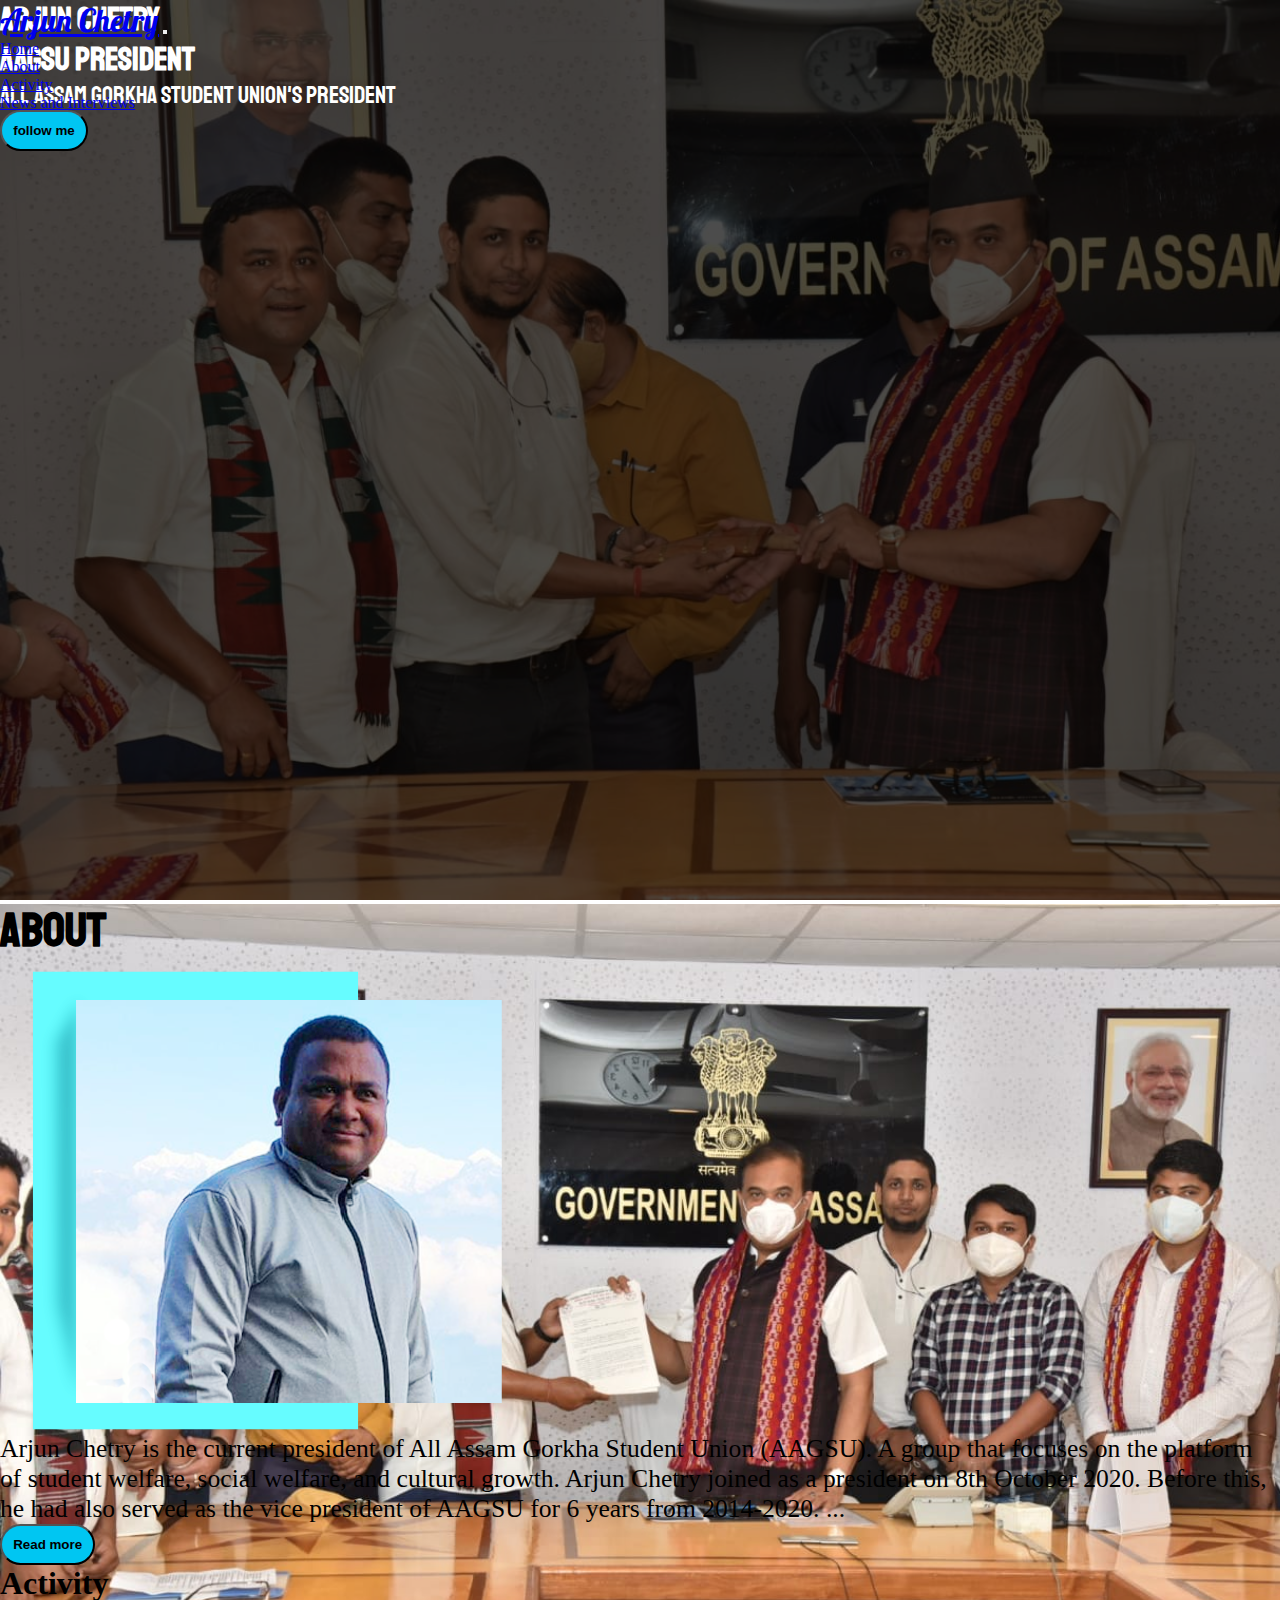
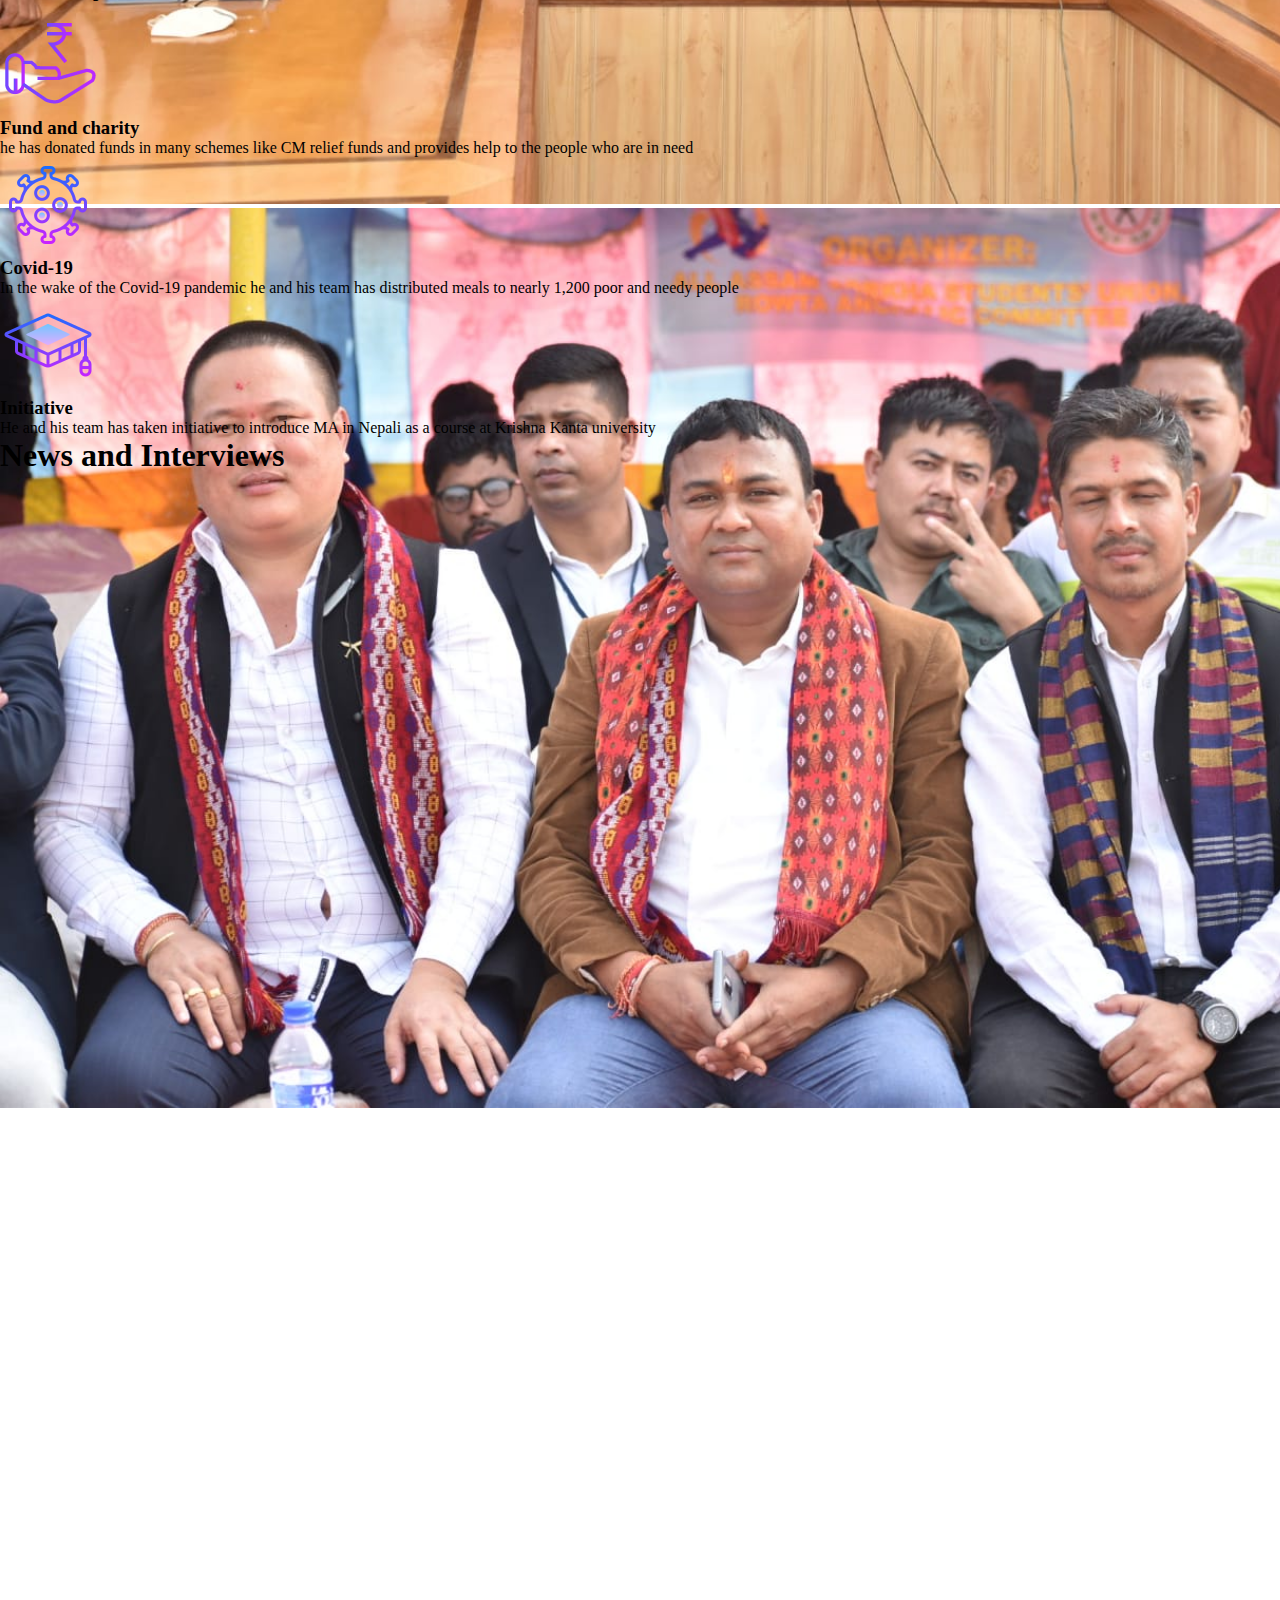
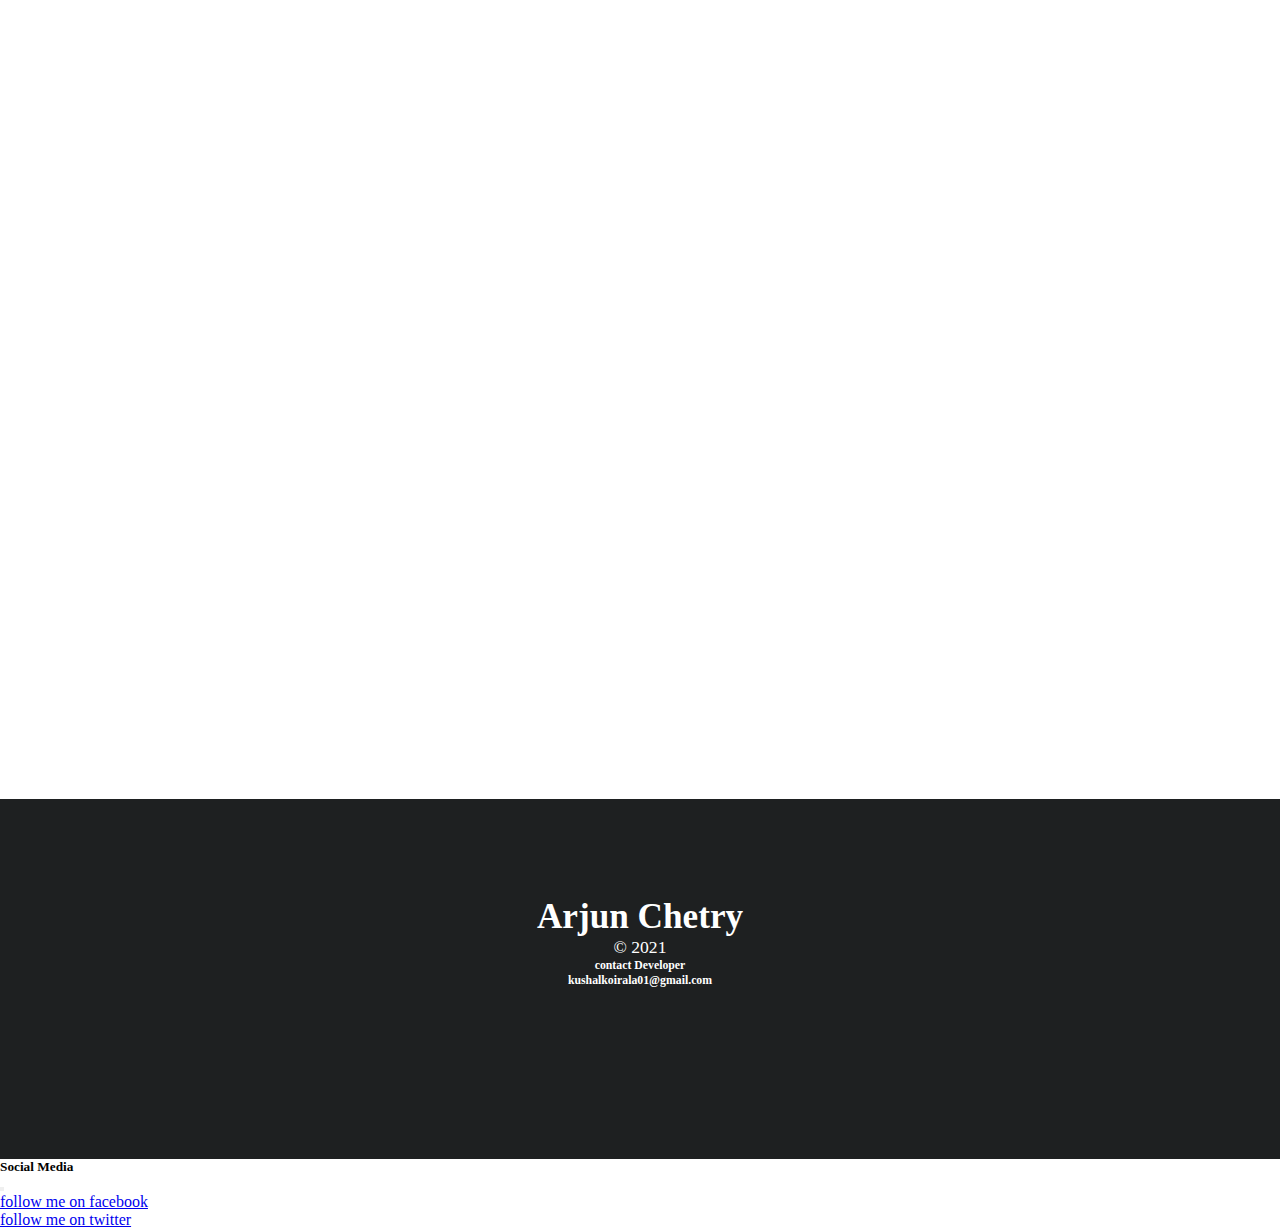
<file: Arjun chetry/index.html>
<!doctype html>
<html lang="en">
  <head>
    <!-- Google Tag Manager -->
<script>(function(w,d,s,l,i){w[l]=w[l]||[];w[l].push({'gtm.start':
  new Date().getTime(),event:'gtm.js'});var f=d.getElementsByTagName(s)[0],
  j=d.createElement(s),dl=l!='dataLayer'?'&l='+l:'';j.async=true;j.src=
  'https://www.googletagmanager.com/gtm.js?id='+i+dl;f.parentNode.insertBefore(j,f);
  })(window,document,'script','dataLayer','GTM-N2FX739');</script>
  <!-- End Google Tag Manager -->
    <!-- Required meta tags -->
    <meta charset="utf-8">
    <meta name="description" content="Arjun Chetry is the current president of All Assam Gorkha Student Union (AAGSU).">
    <meta name="keywords" content="arjun chetry,AAGSU,all assam gorkha student union,AAGSU president">
    <meta name="author" content="Arjun Chetry">
    <meta name="google-site-verification" content="1BTAeWD9aCC_8Li9lficTNVp3FnPLtf3-zaCtm8Yazg" />
    <meta name="viewport" content="width=device-width, initial-scale=1">

    <!-- Bootstrap CSS -->
   <link href="https://cdn.jsdelivr.net/npm/bootstrap@5.0.1/dist/css/bootstrap.min.css" rel="stylesheet" integrity="sha384-+0n0xVW2eSR5OomGNYDnhzAbDsOXxcvSN1TPprVMTNDbiYZCxYbOOl7+AMvyTG2x" crossorigin="anonymous">
    <link rel="stylesheet" href="style.css">
    <link rel="stylesheet" href="https://cdnjs.cloudflare.com/ajax/libs/font-awesome/5.15.3/css/all.min.css" integrity="sha512-iBBXm8fW90+nuLcSKlbmrPcLa0OT92xO1BIsZ+ywDWZCvqsWgccV3gFoRBv0z+8dLJgyAHIhR35VZc2oM/gI1w==" crossorigin="anonymous" />

    <title>Arjun chetry | AAGSU president</title>
  </head>
  <body>
<!-- Google Tag Manager (noscript) -->
<noscript><iframe src="https://www.googletagmanager.com/ns.html?id=GTM-N2FX739"
  height="0" width="0" style="display:none;visibility:hidden"></iframe></noscript>
  <!-- End Google Tag Manager (noscript) -->

    <nav class="navbar navbar-expand-lg navbar-dark bg-transparent">
      <div class="container">
        <a class="navbar-brand" href="#">Arjun Chetry</a>
        <button class="navbar-toggler" type="button" data-bs-toggle="collapse" data-bs-target="#navbarNav" aria-controls="navbarNav" aria-expanded="false" aria-label="Toggle navigation">
          <span class="navbar-toggler-icon"></span>
        </button>
        <div class="collapse navbar-collapse" id="navbarNav">
          <ul class="navbar-nav ms-auto">
            <li class="nav-item">
              <a class="nav-link active" aria-current="page" href="#">Home</a>
            </li>
            <li class="nav-item">
              <a class="nav-link" href="#About">About</a>
            </li>
            <li class="nav-item">
              <a class="nav-link" href="#Activity">Activity</a>
            </li>
            <li class="nav-item">
              <a class="nav-link " href="#News and Interviews" >News and Interviews</a>
            </li>
          </ul>
        </div>
      </div>
    </nav>
    <section class="#Home">
    <div class="header">
    <div  id="carouselExampleFade" class="carousel slide " data-bs-ride="carousel">
      <div class="carousel-inner">
        <div class="carousel-item active">
          <img src="3.jpg" class="d-block w-100 caro-img" >
        </div>
        <div class="carousel-item">
          <img src="1.jpg" class="d-block w-100 caro-img" >
        </div>
        <div class="carousel-item">
          <img src="2.jpg" class="d-block w-100 caro-img"  >
        </div>
        </div>
      </div>
      <div class="d-flex justify-content-center align-items-center flex-column text-area">
        <h1 class="display-2">Arjun chetry</h1>
        
         <h1 class="display-3">AAGSU President</h1>
        <p class="lead h-p text-center">All Assam Gorkha Student Union's president</p>
        <button class="btn btn-1" data-bs-toggle="modal" data-bs-target="#exampleModal">follow me</button>
      </div>
    </div>
  </div>
    </div>
    </section>
    <section class="About" id="About">
   
        <div class="container">
          <div class="">
          <h1 class="about text-center mt-3 mb-3">About</h1>
          <center>
            <hr class="hr">
            </center>
          </div>
          <div class="row mb-5 mt-5">
            
            
           
            <div class="col-md-6">
              <img src="4.png" class="img-n" alt="">
            </div>
            <div class="col-md-6">
             
              
              <p class="mt-3 lead p-2">Arjun Chetry is the current president of All Assam Gorkha Student Union (AAGSU). A group that focuses on the platform of student welfare, social welfare, and cultural growth. Arjun Chetry joined as a president on 8th October 2020. Before this, he had also served as the vice president of AAGSU for 6 years from 2014-2020. <span id="dots">...</span> <span id="more"> Arjun has completed his graduation in MBA from Sikkim Manipal University. Being a social activist he has worked on various social issues by actively taking part in it and helping people out.since his twenties, he has been a part of AAGSU and has done a lot of hard work towards its success.
              </span>
              </p>
              <button class="btn btn-1" id="read" onclick="read()">Read more</button>
            </div>
          </div>
        </div>
      
      </section>
      <section class="services" id="Activity">
        <div class="container text-center">
          <div class="">
          <h1 class="mb-3 mt-5">Activity</h1>
          <center>
          <hr class="hr">
          </center>
          </div>
          <div class="row mt-5">
            <div class="col-lg-4">
         <img src="5.png" alt="">
            <h3>Fund and charity</h3>
            <p class="lead"> he has donated funds in many schemes like CM relief funds and provides help to the people who are in need </p>
            </div>
            <div class="col-lg-4">
              <img src="6.png" alt="">
              <h3>Covid-19</h3>
              <p class="lead">In the wake of the Covid-19 pandemic he and his team has distributed meals to nearly 1,200 poor and needy people
      
              </p>
              </div>
              <div class="col-lg-4">
                <img src="7.png" alt="">
                <h3>Initiative</h3>
                <p class="lead">He and his team has taken initiative to introduce MA in Nepali as a course at Krishna Kanta university</p>
                </div>
          </div>
          
          
        </div>
      </section>
      <section id="News and Interviews">
        <div class="container text-center">
          
          <h1 class="mb-3 mt-5">News and Interviews</h1>
       <center>
        <hr class="hr">

       </center>
         
        
          <div class="row mt-5">
            <div class="col-md-4">
              <iframe width="315" height="315" src="https://www.youtube.com/embed/3l6EATxaV74" title="YouTube video player" frameborder="0" allow="accelerometer; autoplay; clipboard-write; encrypted-media; gyroscope; picture-in-picture" allowfullscreen></iframe>
            </div>
            <div class="col-md-4">
              <iframe width="315" height="315" src="https://www.youtube.com/embed/Pn4SiRbOb8Q" title="YouTube video player" frameborder="0" allow="accelerometer; autoplay; clipboard-write; encrypted-media; gyroscope; picture-in-picture" allowfullscreen></iframe>
            </div>
            <div class="col-md-4">
              <iframe width="315" height="315" src="https://www.youtube.com/embed/ZiN--wqBckA" title="YouTube video player" frameborder="0" allow="accelerometer; autoplay; clipboard-write; encrypted-media; gyroscope; picture-in-picture" allowfullscreen></iframe>
            </div>
            <div class="col-md-4">
              <iframe width="315" height="315" src="https://www.youtube.com/embed/FMA4dwREex0" title="YouTube video player" frameborder="0" allow="accelerometer; autoplay; clipboard-write; encrypted-media; gyroscope; picture-in-picture" allowfullscreen></iframe>
            </div>
            <div class="col-md-4">
            <iframe width="315" height="315" src="https://www.youtube.com/embed/RNb7F17-eBI" title="YouTube video player" frameborder="0" allow="accelerometer; autoplay; clipboard-write; encrypted-media; gyroscope; picture-in-picture" allowfullscreen></iframe>
            </div>
            <div class="col-md-4">
            <iframe width="315" height="315" src="https://www.youtube.com/embed/-lTHcXbIWJ4" title="YouTube video player" frameborder="0" allow="accelerometer; autoplay; clipboard-write; encrypted-media; gyroscope; picture-in-picture" allowfullscreen></iframe>
           </div>
          </div>
      </section>
      <footer id="footer" class="page-footer font-small special-color-dark pt-4">
        <div class="container">
          <ul class="list-unstyled list-inline text-center text-info">
            <li class="list-inline-item">
              <a href="https://www.facebook.com/arjun.chetry.714">
                <i class="fab fa-facebook fa-2x"></i>
              </a>
            </li>
            <li class="list-inline-item">
              <a href="https://twitter.com/ArjunAAGSU">
                <i class="fab fa-twitter fa-2x"></i>
              </a>
            </li>
            
           
            <!-- <li class="list-inline-item">
              <a href="#">
                <i class="fab fa-instagram fa-2x"></i>
              </a>
            </li> -->
          </ul>
          
        </div>
        <h1>Arjun Chetry</h1>
         <p>&copy 2021</p>
         <h6 class="text-end">contact Developer  </h6>
         <h6 class="text-end">kushalkoirala01@gmail.com  </h6>
      </footer>

<section>
      <div class="modal fade" id="exampleModal" tabindex="-1" aria-labelledby="exampleModalLabel" aria-hidden="true">
        <div class="modal-dialog">
          <div class="modal-content">
            <div class="modal-header">
              <h5 class="modal-title" id="exampleModalLabel">Social Media</h5>
              <button type="button" class="btn-close" data-bs-dismiss="modal" aria-label="Close"></button>
            </div>
            <div class="modal-body">
             
                <div class="mb-3">
                  <div class="container">
                  <div class="row">
                    <div class="col-6">
                      <a href="https://www.facebook.com/arjun.chetry.714">
                        <i class="fab fa-facebook fa-3x fad"> </i>
                        </a>
                    </div>
                    <div class="col-6">

                    
                      <a href="https://www.facebook.com/arjun.chetry.714" class="btn btn-info">follow me on facebook</a>
                    </div>
                  </div>
                  </div>
                
                  
                </div>
                <!-- <div class="mb-3">
                  <div class="container">
                    <div class="row">
                      <div class="col-6">
                      <i class="fab fa-instagram fa-3x fad btn-i"> </i>
                      </div>
                      <div class="col-6">
  
                      
                      <button class="btn btn-info ">follow me on instagram</button>
                      </div>
                    </div>
                    </div>
                </div> -->
                <div class="mb-3">
                  <div class="container">
                    <div class="row">
                      <div class="col-6">
                        <a href="https://twitter.com/ArjunAAGSU">
                          <i class="fab fa-fab fa-twitter fa-3x fad btn-t"> </i>
                          </a>
                      </div>
                      <div class="col-6">
  
                      
                        <a href="https://twitter.com/ArjunAAGSU" class="btn btn-info">follow me on twitter</a>
                      </div>
                    </div>
                    </div>
                </div>
             
             
              </div>
    </section>
 
  <script type="text/javascript">
  var i=0;
  function read(){
    if(!i){
      document.getElementById("more").style.
      display ="inline";
      document.getElementById("dots").style.
      display ="none";
      document.getElementById("read").innerHTML="Read less";
      i=1;
    }
    else{
      document.getElementById("more").style.
      display ="none";
      document.getElementById("dots").style.
      display ="inline";
      document.getElementById("read").innerHTML="Read more";
      i=0;
    }
  }

  </script>
    
  
    <script src="https://cdn.jsdelivr.net/npm/bootstrap@5.0.0/dist/js/bootstrap.bundle.min.js" integrity="sha384-p34f1UUtsS3wqzfto5wAAmdvj+osOnFyQFpp4Ua3gs/ZVWx6oOypYoCJhGGScy+8" crossorigin="anonymous"></script>

   
  </body>
</html>
</file>
<file: Arjun chetry/style.css>
@import url("https://fonts.googleapis.com/css2?family=Staatliches&display=swap");
@import url("https://fonts.googleapis.com/css2?family=Lobster&display=swap");
* {
  margin: 0;
  padding: 0;
  box-sizing: border-box;
}

.navbar {
  color: white;
  display: flex;
  align-items: center;
  z-index: 1;
  position: absolute;
  top: 0;
  right: 0;
  left: 0;
}
.navbar-brand {
  font-family: "Lobster", cursive;
  font-size: 2rem;
}
.btn-1 {
  background-color: #00c6f2;
  padding: 0.7rem;
  font-weight: bold;
  border-radius: 2rem;
}
.caro-img {
  height: 100vh;
}
.header {
  height: 100vh;
}
.text-area {
  color: white;
  font-family: "Staatliches", cursive;
  background: rgba(0, 0, 0, 0.7);
  height: 100vh;
  position: absolute;
  top: 0;
  right: 0;
  left: 0;
}
.x {
  font-family: "Lobster", cursive;
  color: white;
  font-size: 2rem;
}
.about {
  font-family: "Staatliches", cursive;
  font-size: 3rem;
}
.text {
  font-size: 2rem;
}
footer {
  background: #1e2021;
  color: white;
  /*text-align: center;*/

  font-size: 1.1rem;
  text-align: center;
  height: 40vh;
  padding-top: 3.5rem;
}
.h-p {
  font-size: 1.5rem;
}
.hr {
  height: 5px;
  width: 20%;
  border-bottom: 10px solid blue;
}
.btn-2 {
  border-radius: 30%;
}
.fad {
  color: #00c6f2;
}
.btn-i {
  color: #ff449f;
}
.btn-t {
  color: #39a6a3;
}
.p-2 {
  font-size: 1.6rem;
}
#more {
  display: none;
}
#footer {
  background-color: #1e2021;
}
@media (max-width: 600px) {
  .img-n {
    height: auto;
    width: 100%;
  }
  .text-end {
    font-size: 1rem;
  }
}
</file>
